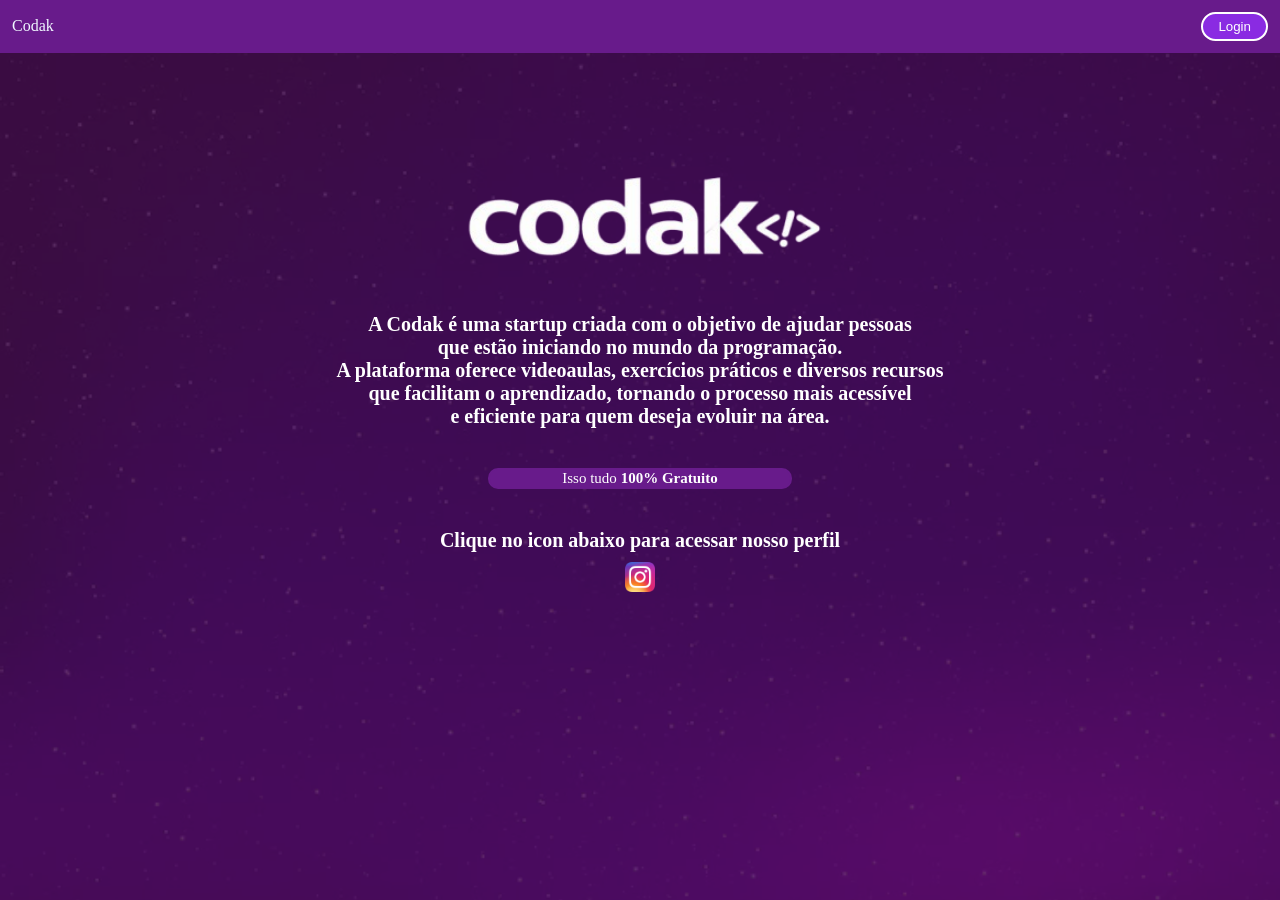
<file: index.html>
<!DOCTYPE html>
<html lang="pt-br">
<head>
    <meta charset="UTF-8">
    <meta name="viewport" content="width=device-width, initial-scale=1.0">
    <!--link pro css-->
    <link rel="stylesheet" href="./src/css/global.css">
    <link rel="stylesheet" href="./src/css/pageStart.css">
    <!--link para o js-->
    <script src="./src/js/script.js" defer></script>
    <title>Codak</title>
</head>
<body class="body">
    <div class="navBar">
    <p>Codak</p>
    
    <button onclick="irPara('./src/pages/login.html')">Login</button>
    
    </div>

    <div class="descCodak">
        <img src="./src/imgs/codak.png" alt="Logo da codak" class="imagemCodak">
        <h2 class="textPrincipal">A Codak é uma startup criada com o objetivo de ajudar pessoas<br> que estão iniciando no mundo da programação.<br> 
            A plataforma oferece videoaulas, exercícios práticos e diversos recursos<br> que facilitam
             o aprendizado, tornando o processo mais acessível<br> e eficiente para quem deseja evoluir na área.</h2>
             <h2 class="textAdicional">Isso tudo <strong>100% Gratuito</strong></h2>
    </div>
    <div class="insta">
        <h1>Clique no icon abaixo para acessar nosso perfil</h1>
        <a href="https://www.instagram.com/codak_ds/"><img src="./src/imgs/insta.png" alt="logo do insta" class="instaLogo"></a>
    </div>
</body>
</html>
</file>
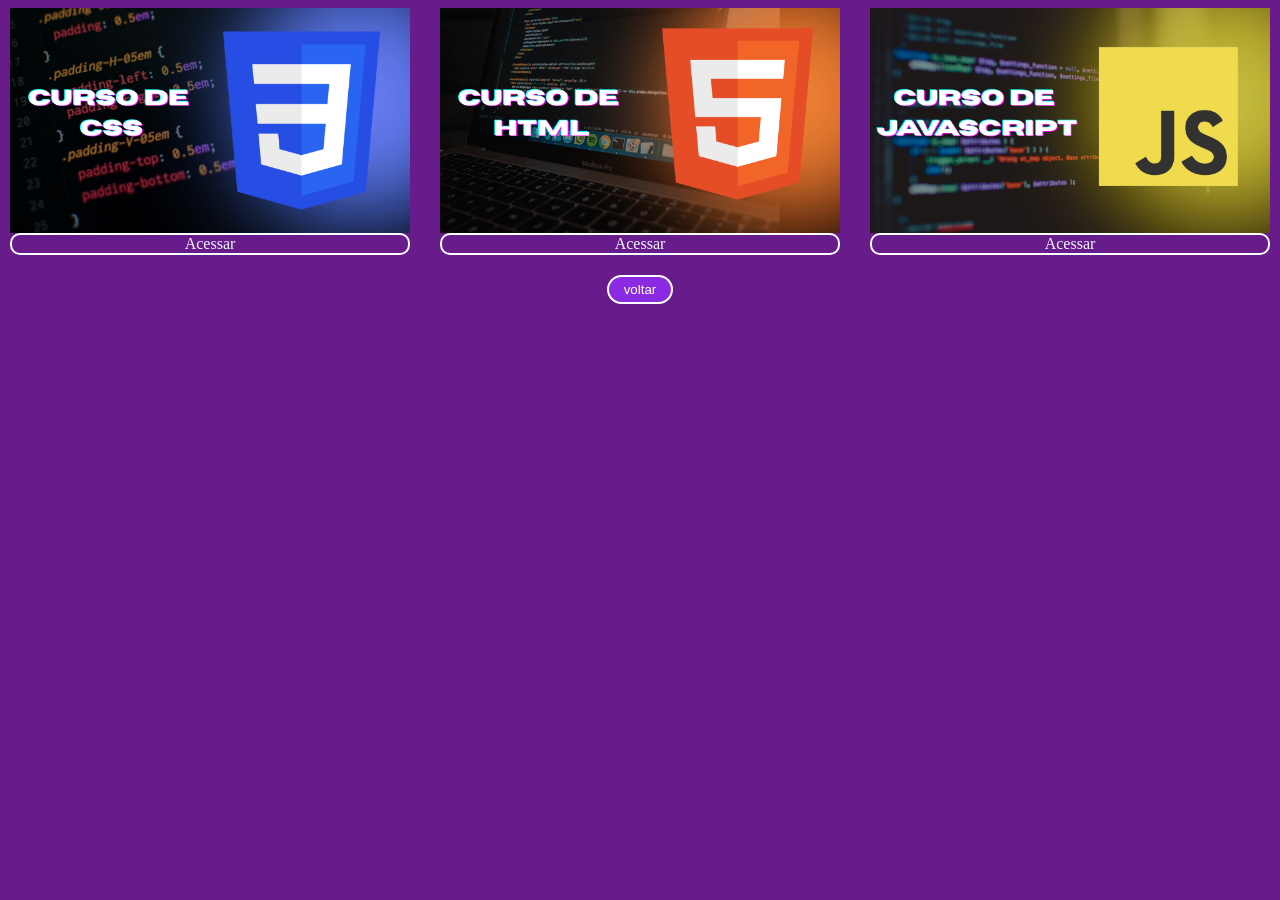
<file: src/pages/acessaCurso.html>
<!DOCTYPE html>
<html lang="pt-br">
<head>
    <meta charset="UTF-8">
    <meta name="viewport" content="width=device-width, initial-scale=1.0">
    <link rel="stylesheet" href="../css/escolherCurso.css">
    <script src="../js/script.js"></script>
    <title>Document</title>
</head>
<body>
    <div class="cursos">
    <div class="imagens">
    <img src="../imgs/Curso de CSS.png">
    <a href="../pages/cursos/telaCursoCss.html">Acessar</a>
</div>
<div class="imagens">
    <img src="../imgs/Curso de html.png">
    <a href="../pages/cursos/telaCursoHtml.html">Acessar</a>
</div>
<div class="imagens">
    <img src="../imgs/Curso de js.png">
    <a href="../pages/cursos/telaCursoJs.html">Acessar</a>
</div>
</div>
<div class="botao">
<button onclick="irPara('./inicialCodak.html')">voltar</button>
</div>
</body>
</html>
</file>
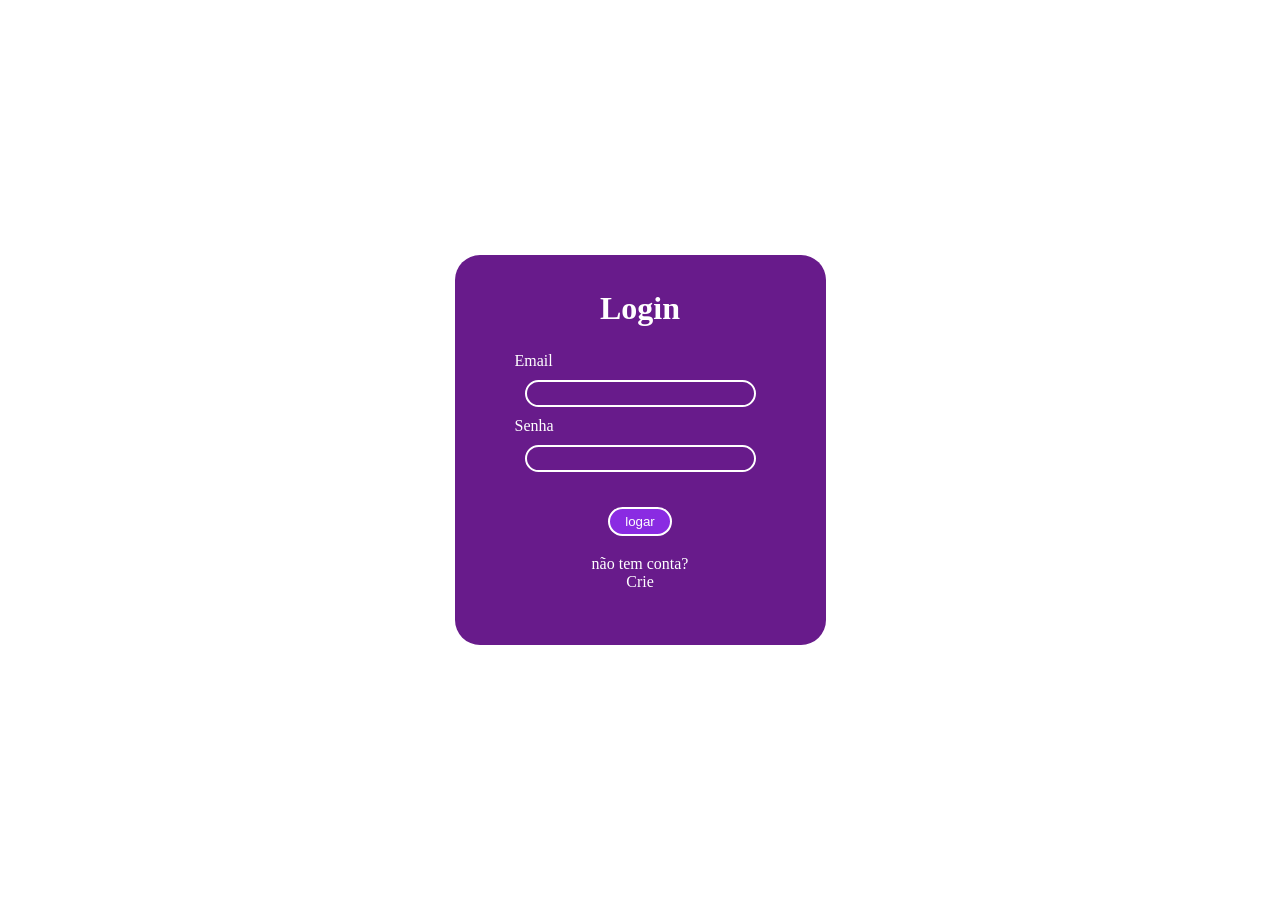
<file: src/pages/login.html>
<!DOCTYPE html>
<html lang="pt-br">
<head>
    <meta charset="UTF-8">
    <meta name="viewport" content="width=device-width, initial-scale=1.0">
    <!--css-->
    <link rel="stylesheet" href="../css/global.css">
    <link rel="stylesheet" href="../css/loginPage.css">
    <title>Login: codak</title>
</head>
<body>
    <div class="login">
        <div class="loginFilho">
        <h1 id="titulo">Login</h1>
        <form>
            <label>Email</label> <br>
            <input type="email" id="email"> <br>
            <label>Senha</label> <br>
            <input type="password" id="senha"> <br>
        </form>
        <!--auth do login e cadastro-->
        <button onclick="authLogin()" id="btnLogin">logar</button>
        <div class="fundo">
            <p id="nConta">não tem conta?</p>
            <a onclick="cadastroAuth()" id="aConta">Crie</a>
        </div>
        </div>
    </div>

    <script src="../js/login.js"></script>
</body>
</html>
</file>
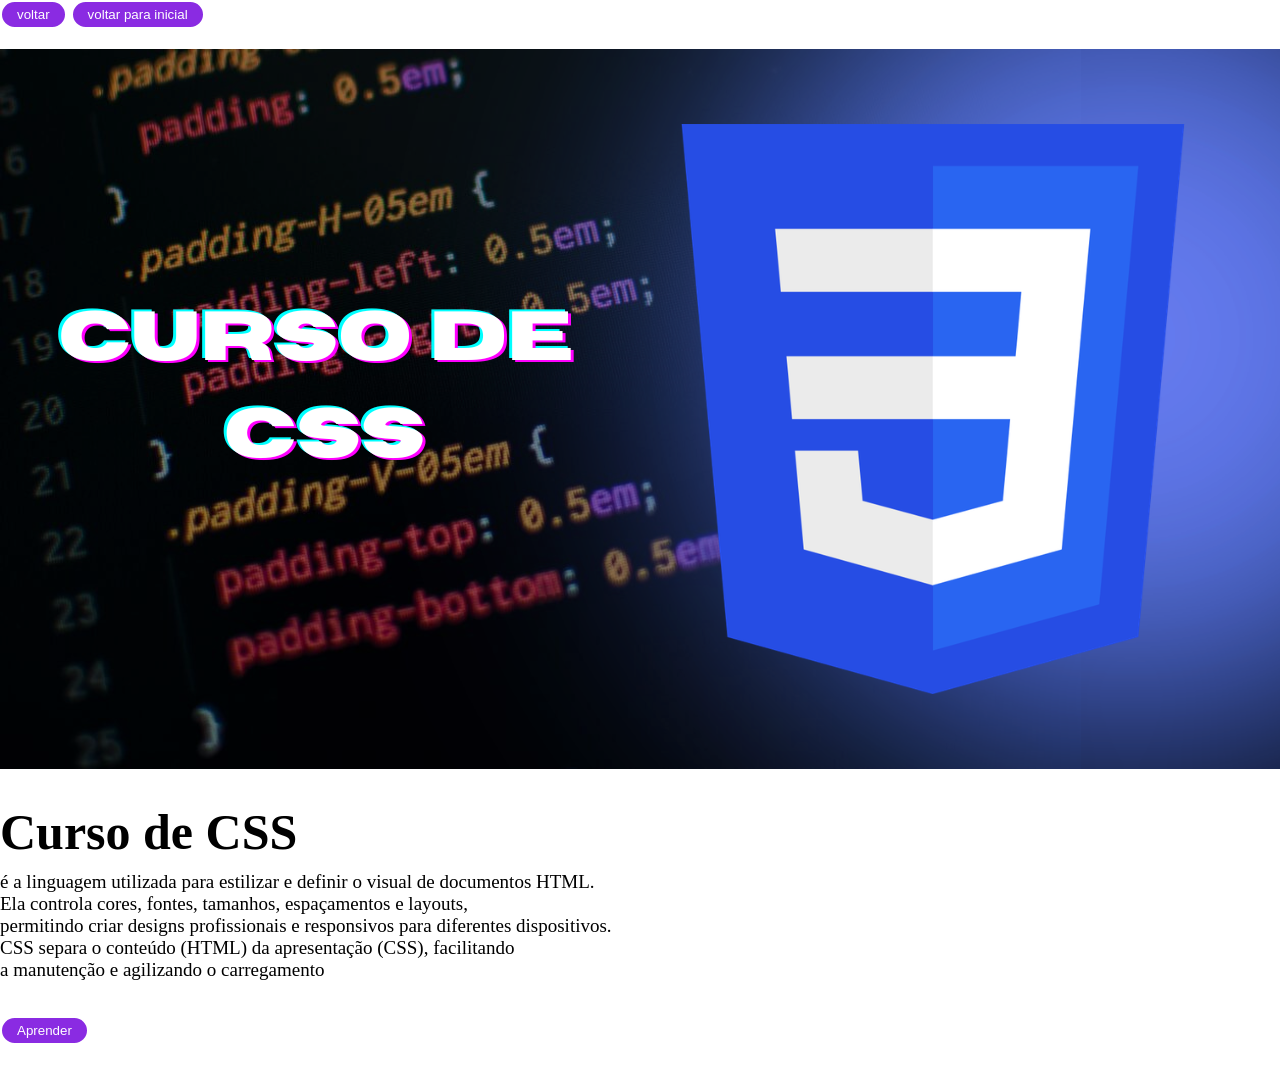
<file: src/pages/cursos/telaCursoCss.html>
<!DOCTYPE html>
<html lang="pt-br">
<head>
    <meta charset="UTF-8">
    <meta name="viewport" content="width=device-width, initial-scale=1.0">
    <!--CSS-->
    <link rel="stylesheet" href="../../css/global.css">
    <link rel="stylesheet" href="../../css/cursoCss.css">
    <!--JS-->
    <script src="../../js/script.js" defer></script>
    <script src="../../js/criadorGuia.js" defer></script>
    <title>Curso: css</title>
</head>
<body>
    <button onclick="irPara('../acessaCurso.html')">voltar</button>
    <button onclick="irPara('../inicialCodak.html')">voltar para inicial</button>
    <div class="conteudo">
        <div class="Principal">
            <img src="../../imgs/Curso de CSS.png" alt="imagem do curso de css">
            <h1>Curso de CSS</h1>
            <p>é a linguagem utilizada para estilizar e definir o visual de documentos HTML. <br>
                Ela controla cores, fontes, tamanhos, espaçamentos e layouts, <br> permitindo criar designs profissionais e responsivos para diferentes dispositivos. <br>
                CSS separa o conteúdo (HTML) da apresentação (CSS), facilitando  <br> a manutenção e agilizando o carregamento</p>
            <button onclick="abrirForm('forms')" id="btnForms">Aprender</button>
        </div>
        <div class="formulario" id="forms" style="display: none;">
            <form>
                <label>metodologia</label> <br>
                <select id="metedologia">
                    <option value="1">Ativa</option>
                    <option value="2">Construtiva</option>
                </select> <br>
                <label>professores</label> <br>
                <select id="professores">
                    <option value="davyson">davyson</option>
                    <option value="manel">manel</option>
                </select> <br>
                <label>Tempo Disponivel</label> <br>
                <input type="datetime" id="tempoDisponivel"> <br>
                <input type="submit" value="aprender" id="enviar" onclick="criarGuia('css')">
            </form>
        </div>
        <div id="divTempo">
            
        </div>
        <div id="div">

        </div>
    </div>
</body>
</html>
</file>
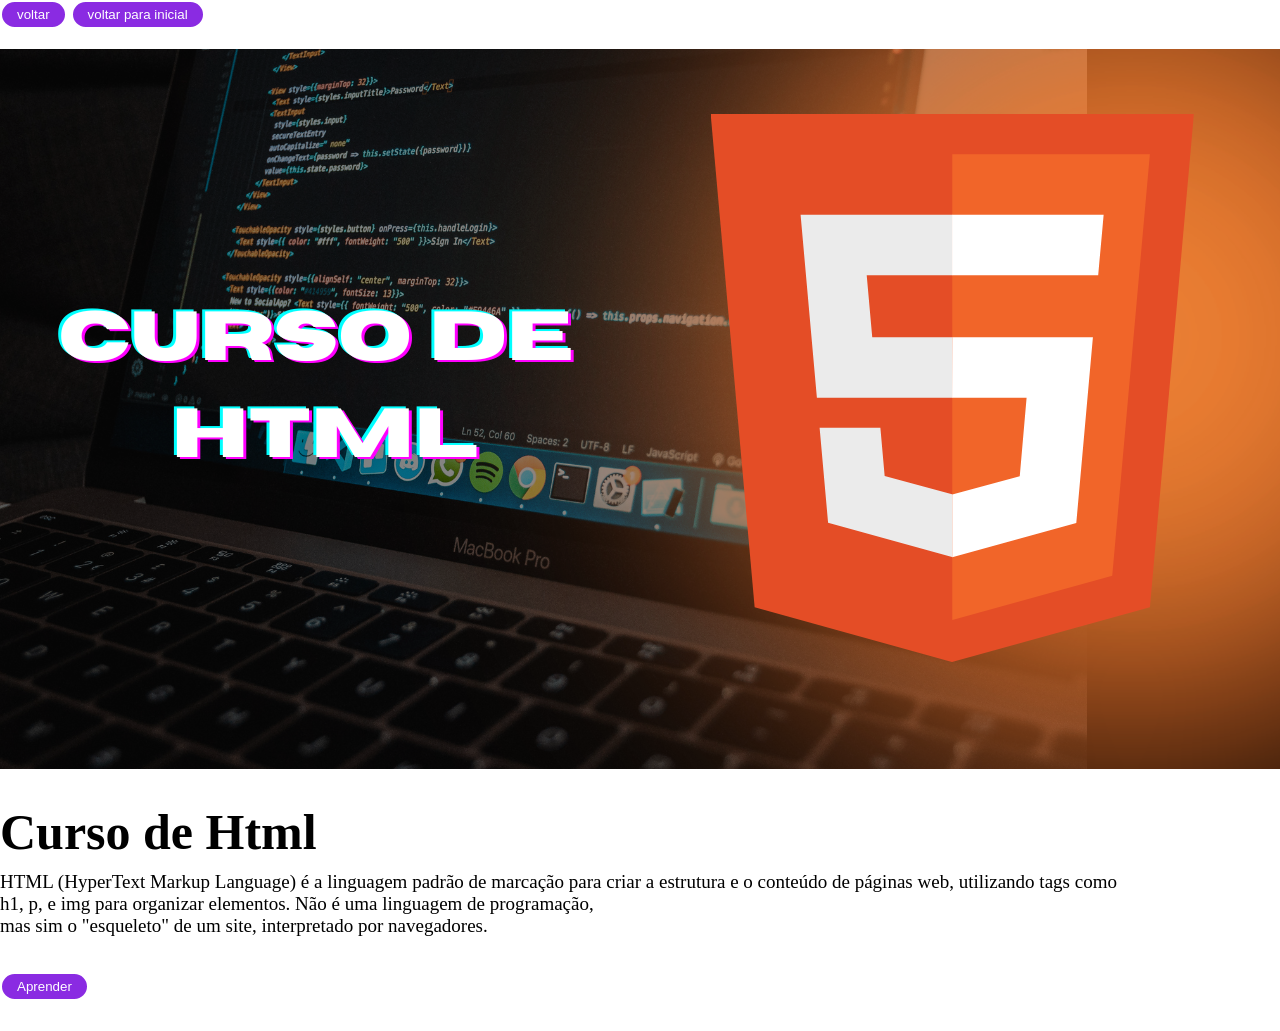
<file: src/pages/cursos/telaCursoHtml.html>
<!DOCTYPE html>
<html lang="pt-br">
<head>
    <meta charset="UTF-8">
    <meta name="viewport" content="width=device-width, initial-scale=1.0">
    <link rel="stylesheet" href="../../css/global.css">
    <link rel="stylesheet" href="../../css/cursoCss.css">
    <title>Curso: html</title>
    <script src="../../js/script.js" defer></script>
    <script src="../../js/criadorGuia.js" defer></script>
</head>
<body>
    <button onclick="irPara('../acessaCurso.html')">voltar</button>
    <button onclick="irPara('../inicialCodak.html')">voltar para inicial</button>
    <div class="conteudo">
        <div class="Principal">
            <!--add img dps-->
            <img src="../../imgs/Curso de html.png" alt="imagem do curso de html">
            <h1>Curso de Html</h1>
            <p>HTML (HyperText Markup Language) é a linguagem padrão de marcação para criar a estrutura e o conteúdo de páginas web, utilizando tags como <br>
                h1, p, e img para organizar elementos. Não é uma linguagem de programação, <br>
                mas sim o "esqueleto" de um site, interpretado por navegadores.</p>
            <button onclick="abrirForm('forms')" id="btnForms">Aprender</button>
        </div>
        <div class="formulario" id="forms" style="display: none;">
            <form>
                <label>metodologia</label> <br>
                <select id="metedologia">
                    <option value="1">Ativa</option>
                    <option value="2">Construtiva</option>
                </select> <br>
                <label>professores</label> <br>
                <select id="professores">
                    <option value="davyson">davyson</option>
                    <option value="manel">manel</option>
                </select> <br>
                <label>Tempo Disponivel</label> <br>
                <input type="datetime" id="tempoDisponivel"> <br>
                <input type="submit" value="aprender" id="enviar" onclick="criarGuia('html')">
            </form>
        </div>
        <div id="divTempo">
            
        </div>
        <div id="div">

        </div>
    </div>
</body>
</html>
</file>
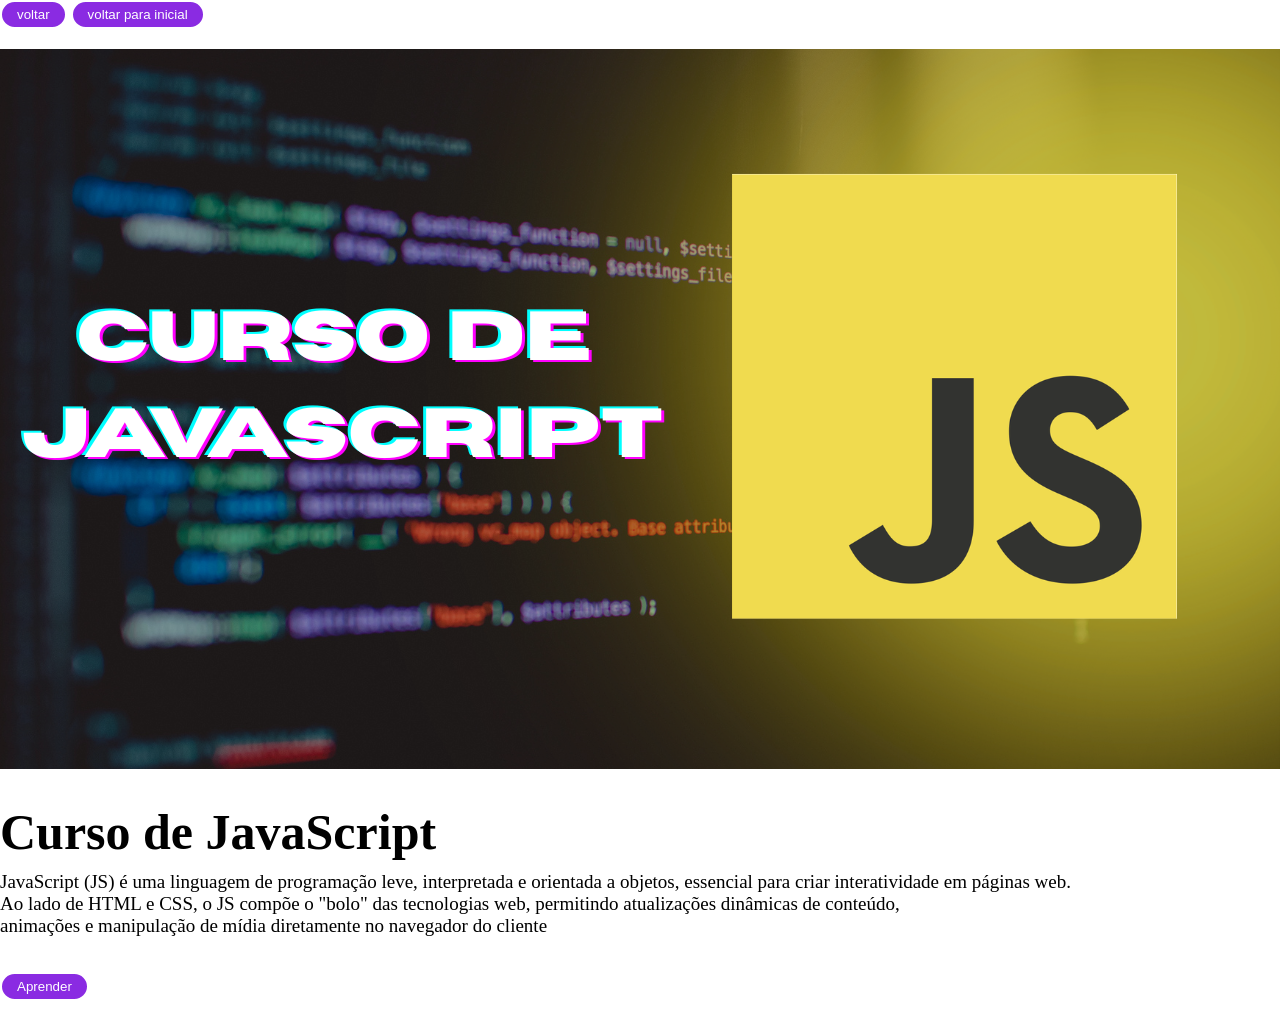
<file: src/pages/cursos/telaCursoJs.html>
<!DOCTYPE html>
<html lang="pt-br">
<head>
    <meta charset="UTF-8">
    <meta name="viewport" content="width=device-width, initial-scale=1.0">
    <link rel="stylesheet" href="../../css/cursoCss.css">
    <link rel="stylesheet" href="../../css/global.css">
    <title>Curso: js</title>
    <script src="../../js/script.js" defer></script>
    <script src="../../js/criadorGuia.js" defer></script>
</head>
<body>
    <button onclick="irPara('../acessaCurso.html')">voltar</button>
    <button onclick="irPara('../inicialCodak.html')">voltar para inicial</button>
    <div class="conteudo">
        <div class="Principal">
            <!--add img dps-->
            <img src="../../imgs/Curso de js.png" alt="imagem do curso de js">
            <h1>Curso de JavaScript</h1>
            <p>JavaScript (JS) é uma linguagem de programação leve, interpretada e orientada a objetos, essencial para criar interatividade em páginas web.<br>
                 Ao lado de HTML e CSS, o JS compõe o "bolo" das tecnologias web, permitindo atualizações dinâmicas de conteúdo, <br>
                 animações e manipulação de mídia diretamente no navegador do cliente</p>
            <button onclick="abrirForm('forms')" id="btnForms">Aprender</button>
        </div>
        <div class="formulario" id="forms" style="display: none;">
            <form>
                <label>metodologia</label> <br>
                <select id="metedologia">
                    <option value="1">Ativa</option>
                    <option value="2">Construtiva</option>
                </select> <br>
                <label>professores</label> <br>
                <select id="professores">
                    <option value="davyson">davyson</option>
                    <option value="manel">manel</option>
                </select> <br>
                <label>Tempo Disponivel</label> <br>
                <input type="datetime" id="tempoDisponivel"> <br>
                <input type="submit" value="aprender" id="enviar" onclick="criarGuia('js')">
            </form>
        </div>
        <div id="divTempo">
            
        </div>
        <div id="div">

        </div>
    </div>
</body>
</html>
</file>
<file: src/css/global.css>
/*css global, config global*/
*{
    margin: 0;
    padding: 0;
}

:root{
    --branco: white;

}

body {
    background-color: var(--branco);
    font-family: Verdana;
}

button {
    color: var(--branco);
    border: 2px var(--branco) solid;
    border-radius: 15px;
    padding: 5px 15px;
    background-color: blueviolet;
}
button :hover {
  transform: scale(1.1);
  transition: 0.4s;
}
/*animação da linha sublinhando o texto*/
a{
    text-decoration: none;
    position: relative;
    padding-bottom: 5px;
}

a::after{
    content: ' ';
    position: absolute;
    width: 0;
    height: 2px;
    bottom: 0;
    left: 0;
    background-color: #fff;
}

a:hover::after{
    animation: linhaHover 0.4s ease-in-out forwards;
}
</file>
<file: src/css/pageStart.css>
:root {
    --roxo: #681b8b;
   
}
.body {
    background-image: url("../imgs/fundo.png");
    background-size: cover;
}
.body ::before {
    content: "";
    position: fixed;
    top: 0;
    left: 0;
    width: 100%;
    height: 100%;
    background-color: rgba(71, 20, 82, 0.142);
    z-index: -1;
}
.navBar {
    display: flex;
    justify-content: space-between;
    border: 2px solid var(--roxo);
    background-color: var(--roxo);
    color: aliceblue;
    padding: 10px;
}

.imagemCodak {
    width: 400px;
    height: auto;
    border-radius: 20px;
}

.imagemCodak:hover {
  filter: brightness(120%);
  transform: scale(1.1);
  transition: 0.4s;
}

.descCodak {
    margin-top: 100px;
    text-align: center;
    color: white;
    animation: subindo 3s ease;
}
.textPrincipal {
    font-size: 20px;
}
.textAdicional {
    margin: 40px auto;
    font-size: 15px;
    font-weight: 400;
    border: 2px var(--roxo) solid;
    width: 300px;
    border-radius: 10px;
    background-color: var(--roxo);
    color: white;
}
p {
    margin-top: 5px;
}
@keyframes subindo {
    from {
        opacity: 0;
        margin-top: 120px;
    }
    to {
        opacity: 1;
        margin-top: 100;
    }
}
.insta {
    text-align: center;
    color: white;
    font-size: 10px;
    font-weight: 100;
}
.instaLogo {
    margin-top: 10px;
    width: 30px;
}
</file>
<file: src/css/escolherCurso.css>
body {
    background-color: #681b8b;
}
img {
    width: 400px;
}
.cursos {
    display: flex;
    align-items: center;
    justify-content: center;
    gap: 30px;
    margin-bottom: 20px;
}
.imagens {
    display: flex;
    flex-direction: column;
}
a {
    text-align: center;
    text-decoration: none;
    color: aliceblue;
    border: 2px solid white;
    border-radius: 10px;
}
.botao {
    display: flex;
    justify-content: center;
    align-items: center;
}

.botao:hover {
  transform: scale(1.1);
  transition: 0.4s;
}

button{
    color: white;
    border: 2px white solid;
    border-radius: 15px;
    padding: 5px 15px;
    background-color: blueviolet;

}
</file>
<file: src/css/loginPage.css>
.login{
    display: flex;
    justify-content: center;
    align-items: center;
    height: 100vh;
    flex-direction: column;
}

.loginFilho{
    background-color:#681b8b;
    padding: 35px;
    text-align: center;
    color: white;
    border-radius: 25px;
}

form{
    margin: 25px;
    text-align: left;
}

.fundo{
    margin: 10px;
    padding: 9px;
}

input{
    background: none;
    padding: 4px 29px;
    border: 2px solid white;
    border-radius: 14px;
    margin: 10px;
    color: white;
}
</file>
<file: src/css/cursoCss.css>
.conteudo{
    display: flex;
    justify-content: center;
    align-items: center;
    flex-direction: column;
}

.Principal img{
    margin: 20px 0;
}

.Principal h1{
    margin: 10px 0;
    font-size: 50px;
}

.Principal p{
    margin: 5px 0;
    font-size: 19px;
}

.Principal button{
    margin: 30px 0;
}

.formulario{
    padding: 20px;
}

form{
    background-color: #681b8b;
    border-radius: 20px;
    margin: 20px 0;
    padding: 70px 40px;
}

label{
    color: white;
    font-size: 25px;
}

select{
    background: none;
    border: 2px solid #fafafa;
    margin: 20px 0;
    padding: 5px 8px;
    border-radius: 12px;
    color: #fafafa;
}

input{
    background: none;
    padding: 4px 29px;
    border: 2px solid white;
    border-radius: 14px;
    margin: 10px;
    color: white;
}
</file>
